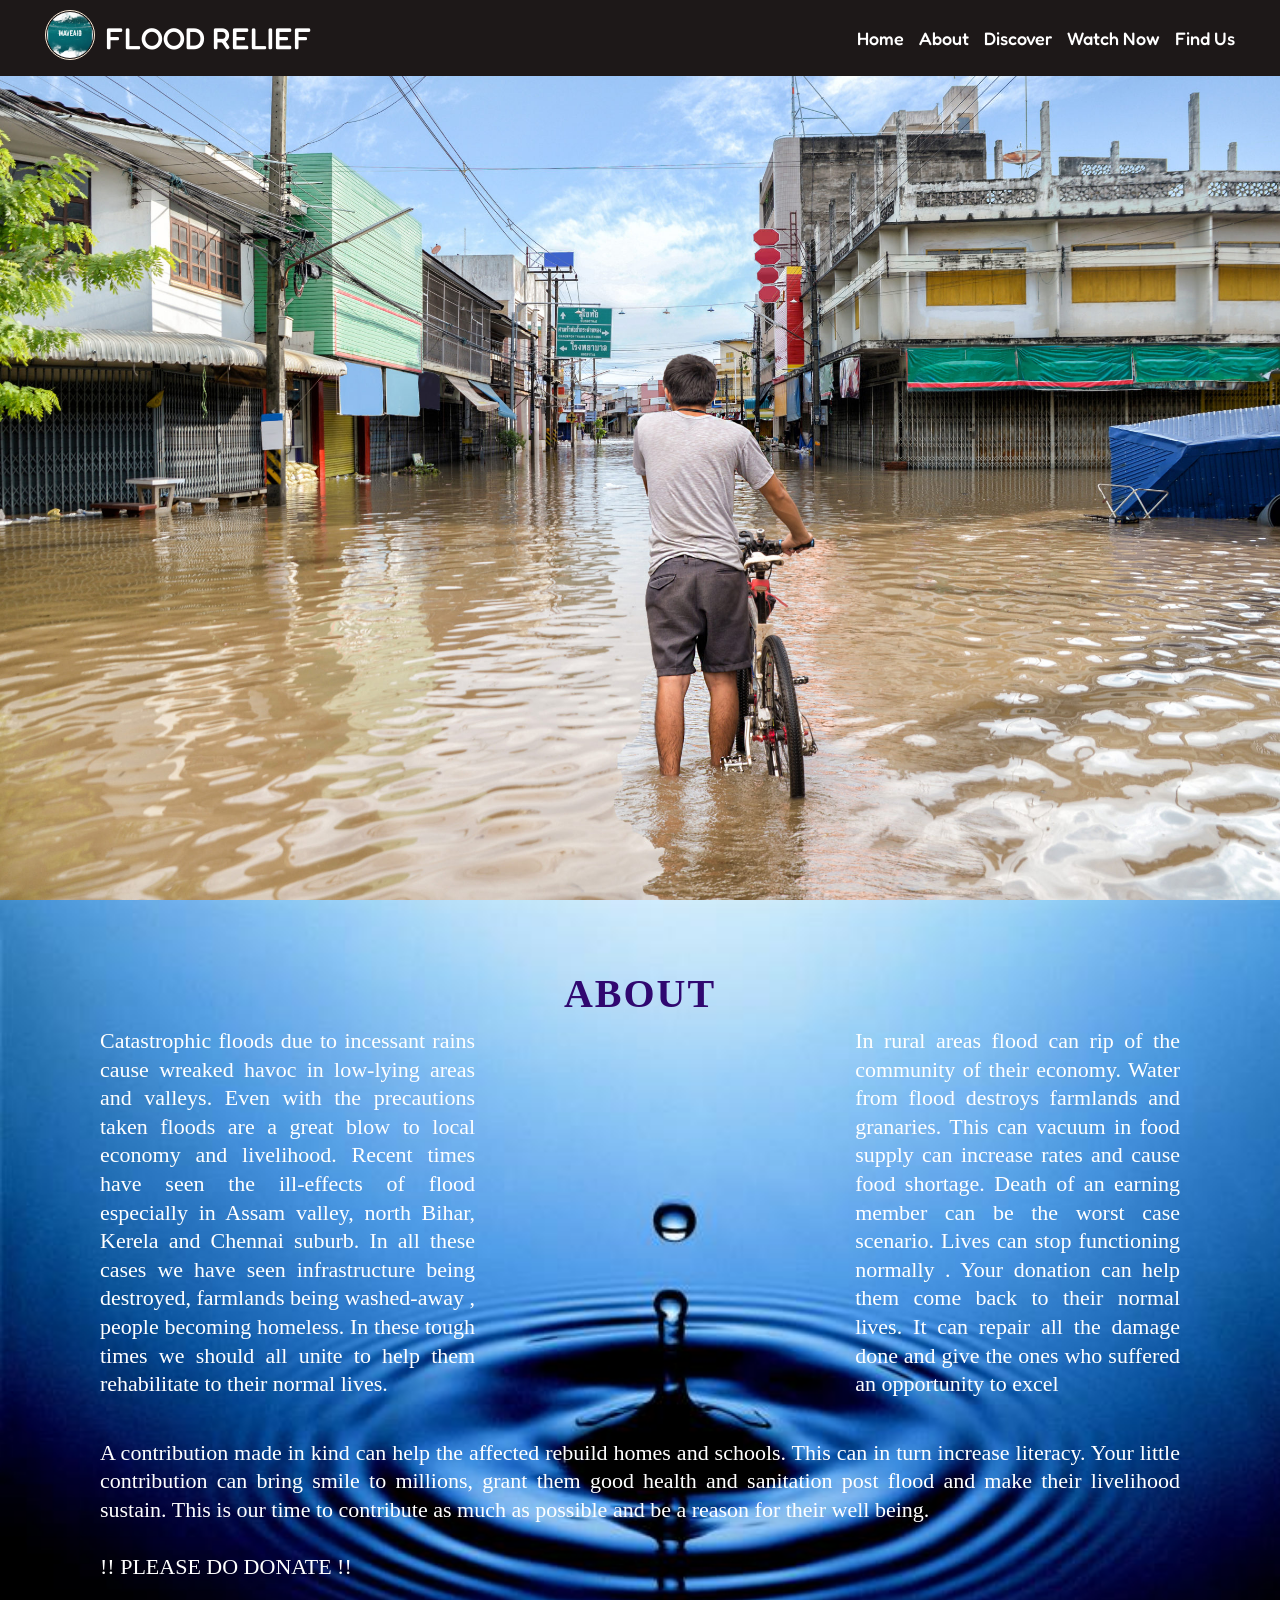
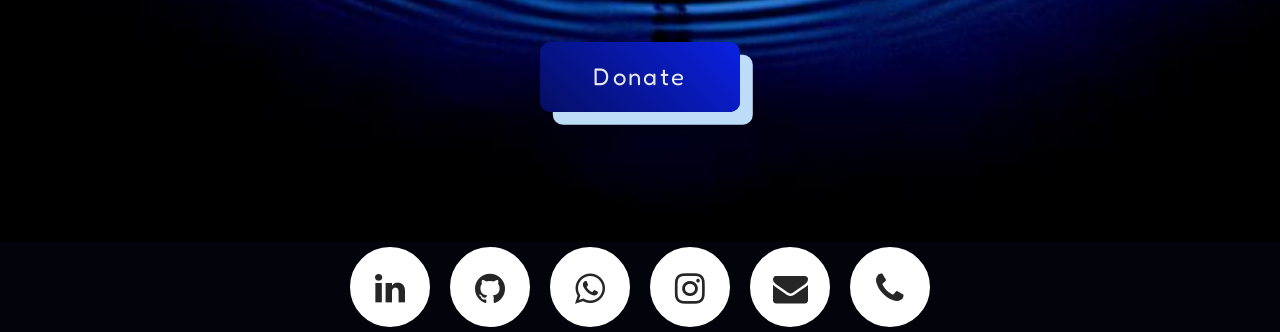
<file: index.html>
<!DOCTYPE html>
<html lang="en">

<head>
    <meta charset="UTF-8">
    <meta http-equiv="X-UA-Compatible" content="IE=edge">
    <meta name="viewport" content="width=device-width, initial-scale=1.0">
    <link rel="stylesheet" href="index.css">
    <link rel="preconnect" href="https://fonts.gstatic.com">

    <link href="https://fonts.googleapis.com/css2?family=Fredoka+One&display=swap" rel="stylesheet">


    <title> FLOOD RELIEF</title>
</head>

<body>

    <nav class="navbar">
        <div class="content">
            <div class="top-logo">
                <img src="images/logo.jpeg">

                <a href="#">FLOOD RELIEF</a>
            </div>
            <ul class="menu-list">
                <div class="icon cancel-btn">
                    <i class="fa fa-times"></i>
                </div>
                <li><a href="#">Home</a></li>
                <li><a href="#section2">About</a></li>
                <li><a href="https://aidindia.org/floodreliefwork/">Discover</a></li>
                <li><a href="https://www.youtube.com/watch?v=_KbhP3Kh-CM">Watch Now</a></li>
                <li><a href="#socials">Find Us</a></li>

            </ul>
            <div class="icon menu-btn">
                <i class="fa fa-bars"></i>
            </div>
        </div>
    </nav>

    <section class="banner">

    </section>


    <section id="section2" class="section2">
        <div class="heading">
            <h1>ABOUT</h1>
        </div>
        <div id="about" class="about">
            <p class="about-para">
            <div class="1">
                Catastrophic floods due to incessant rains cause wreaked havoc in low-lying areas
                and valleys. Even with the precautions taken floods are a great blow to local economy and livelihood.
                Recent times have seen the ill-effects of flood especially in Assam valley, north Bihar, Kerela and
                Chennai suburb. In all these cases we have seen infrastructure being destroyed, farmlands being
                washed-away , people becoming homeless. In these tough times we should all unite to help them
                rehabilitate to their normal lives.
            </div>
            <div class="video">
                <iframe width="350" height="300" src="https://www.youtube.com/embed/wyrpV5msbZk"
                    title="YouTube video player" frameborder="0"
                    allow="accelerometer; autoplay; clipboard-write; encrypted-media; gyroscope; picture-in-picture"
                    allowfullscreen></iframe>
            </div>
            <div class="2">
                In rural areas flood can rip of the community of their economy. Water from flood destroys farmlands and
                granaries. This can vacuum in food supply can increase rates and cause food shortage. Death of an
                earning member can be the worst case scenario. Lives can stop functioning normally . Your donation can
                help them come back to their normal lives. It can repair all the damage done and give the ones who
                suffered an opportunity to excel
            </div>
            
            </p>
            
        </div>
        </div>
        <div class="about">
            A contribution made in kind can help the affected rebuild homes and schools. This can in turn increase
            literacy. Your little contribution can bring smile to millions, grant them good health and sanitation
            post flood and make their livelihood sustain. This is our time to contribute as much as possible and be
            a reason for their well being.
            <br>
            <br>
            !! PLEASE DO DONATE !!
        </div>
        

        <div class="donate">
            <button class="button" onClick="myfunction()">
                Donate
            </button>
        </div>

    </section>

    <div id="socials" class="bottom-container">
        <link rel="stylesheet"
            href="https://cdnjs.cloudflare.com/ajax/libs/font-awesome/4.7.0/css/font-awesome.min.css">

        <script src="https://code.jquery.com/jquery-3.3.1.js"
            integrity="sha256-2Kok7MbOyxpgUVvAk/HJ2jigOSYS2auK4Pfzbm7uH60=" crossorigin="anonymous">
            </script>

        <ul>
            <li>
                <a href="https://www.linkedin.com/in/dibbyansh-verma-56839a212/"><i class="fa fa-linkedin icon"></i></a>
            </li>
            <li>
                <a href="https://github.com/Dibbyansh/"><i class="fa fa-github icon"></i> </a>
            </li>
            <li>
                <a href="https://wa.me/917002653045"><i class="fa fa-whatsapp icon"></i></a>
            </li>
            <li>
                <a href="https://www.instagram.com/dibbyansh/"><i class="fa fa-instagram icon"></i></a>
            </li>
            <li>
                <a href="mailto:dibbyansh123@gmail.com"><i class="fa fa-envelope icon"></i></a>
            </li>
            <li>
                <a href="tel:7002653045"><i class="fa fa-phone icon"></i></a>
            </li>
        </ul>
    </div>
    <script src="index.js"></script>

    <script src="https://code.jquery.com/jquery-3.6.0.min.js"
        integrity="sha256-/xUj+3OJU5yExlq6GSYGSHk7tPXikynS7ogEvDej/m4=" crossorigin="anonymous">
        </script>

    <script>
        function myfunction() {
            window.location.href = "payment.html";
        }
    </script>
</body>

</html>
</file>
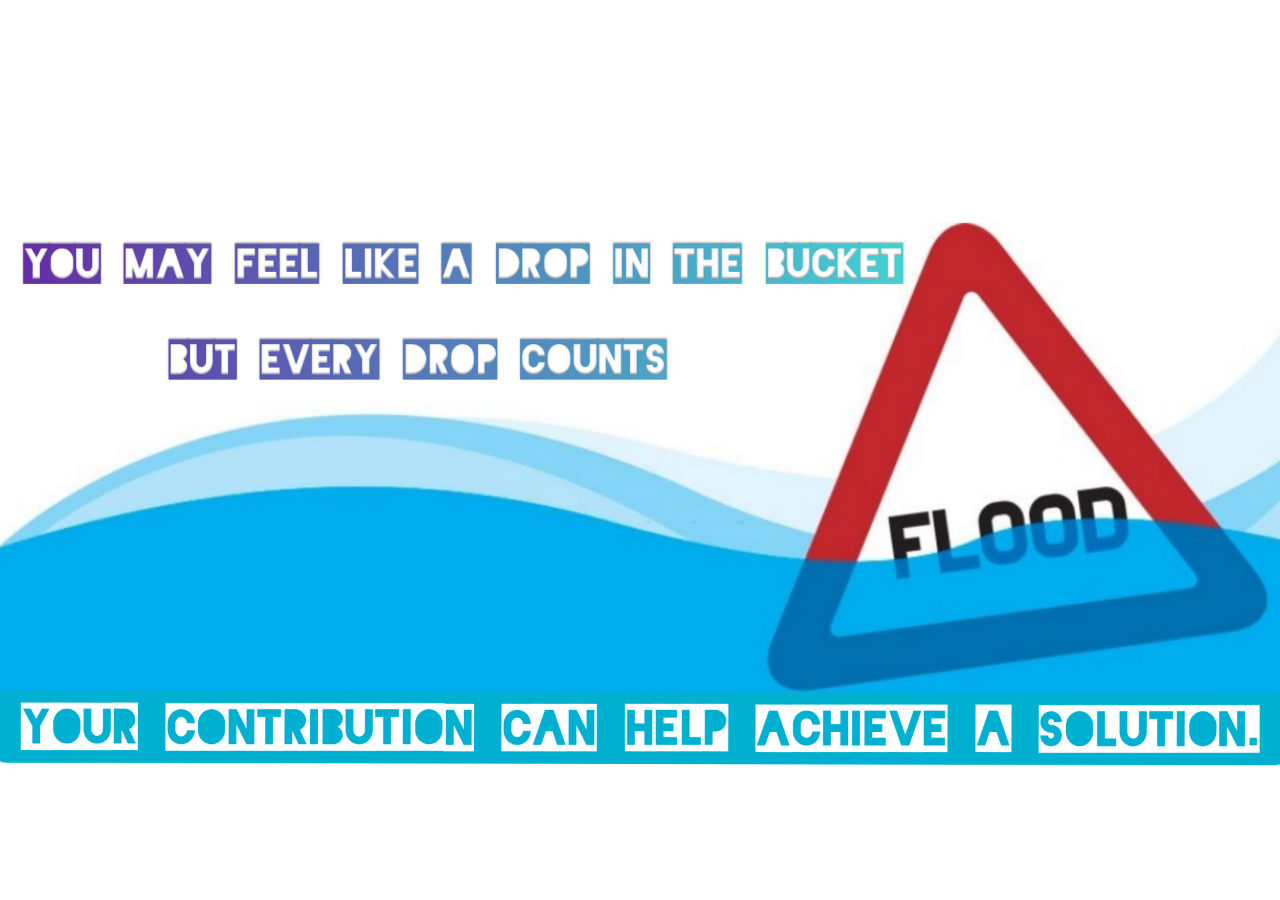
<file: payment.html>
<html>

<head>
  <title>FLOOD RELIEF PAYMENT GATEWAY</title>
  <link rel="stylesheet" href="payment.css">
  <link rel="preconnect" href="https://fonts.gstatic.com">
  <link href="https://fonts.googleapis.com/css2?family=Fredoka+One&display=swap" rel="stylesheet">
</head>

<body>

  <div class="razorpay-embed-btn" data-url="https://pages.razorpay.com/pl_HJoKKm3Nnj5YRI/view"
    data-text="Contribute for a Noble Cause" data-color="#0008FA" data-size="large">
    <script>
      (function () {
        var d = document; var x = !d.getElementById('razorpay-embed-btn-js')
        if (x) {
          var s = d.createElement('script'); s.defer = !0; s.id = 'razorpay-embed-btn-js';
          s.src = 'https://cdn.razorpay.com/static/embed_btn/bundle.js'; d.body.appendChild(s);
        } else {
          var rzp = window['__rzp__'];
          rzp && rzp.init && rzp.init()
        }
      })();
    </script>
  </div>

</body>

</html>
</file>
<file: index.css>
* {
    margin: 0;
    padding: 0;
  }
  
  @import url('https://fonts.googleapis.com/css2?family=Poppins:wght@200;300;400;500;600;700&display=swap');
  
  * {
    margin: 0;
    padding: 0;
    box-sizing: border-box;
  }
  
  html {
    scroll-behavior: smooth;
  }
  
  ::-webkit-scrollbar {
    width: 10px;
  }
  
  ::-webkit-scrollbar-track {
    background: #f1f1f1;
  }
  
  ::-webkit-scrollbar-thumb {
    background: #888;
  }
  
  ::selection {
    background: rgb(0, 123, 255, 0.3);
  }
  
  .content {
    max-width: 1250px;
    margin: auto;
    padding: 0 30px;
  }
  
  .navbar {
  
    position: fixed;
    width: 100%;
    z-index: 2;
    padding: 10px 0;
    transition: all 0.3s ease;
    font-family: 'Fredoka One', cursive;
    background-color:#1d1818;
  }
  
  .navbar.sticky {
    background: #05184d;
    padding: 10px 0;
    box-shadow: 0px 3px 5px 0px rgba(4, 5, 10, 0);
    font-family: 'Fredoka One', cursive;
  }
  
  .navbar .content {
    display: flex;
    align-items: center;
    justify-content: space-between;
  }
  
  .navbar .top-logo {
    display: flex;
  }
  
  .navbar .top-logo a {
    color: #fff;
    font-size: 30px;
    font-weight: 500;
    text-decoration: none;
    padding: 10px;
  }
  
  .navbar .menu-list {
    display: inline-flex;
  }
  
  .menu-list li {
    list-style: none;
  }
  
  .menu-list li a {
    color: #fff;
    font-size: 18px;
    font-weight: 500;
    margin-left: 15px;
    text-decoration: none;
    transition: all 0.3s ease;
  }
  
  .menu-list li a:hover {
    color: #1e0acf;
  }
  
  .top-logo img {
  
    width: 50px;
    height: 50px;
    border-radius: 50%;
    border: 1px solid antiquewhite;
    padding: 1px;
  }
  
  .banner {
    background: url("bg2.jpg") no-repeat;
    height: 100vh;
    background-size: cover;
    background-position: center;
    background-attachment: fixed;
  }
  
  .icon {
  
    color: rgb(0, 0, 0);
    font-size: 20px;
    cursor: pointer;
    display: none;
  }
  
  .menu-list .cancel-btn {
    position: absolute;
    right: 30px;
    top: 20px;
  }
  
  section {
    background: url("images/background.jpeg");
    background-repeat: no-repeat;
    background-size: cover;
    padding: 100px;
  }
  
  .banner {
    position: relative;
    height: 100vh;
    background: url('images/banner.jpg');
    background-size: cover;
    background-position: center;
    background-repeat: no-repeat;
    display: flex;
    justify-content: center;
    align-items: center;
  }

  .head {
    font-size: 40px;
    position: absolute;
    top: 4%;
    right: 5%;
    color: #fff;
  }
  
  .contact {
    position: absolute;
    bottom: 5px;
    right: 10px;
    text-align: center;
  }
  
  .contact a {
    border: 1px solid white;
    padding: 10px 25px;
    margin: 5px;
    border-radius: 8px;
    text-decoration: none;
    text-transform: uppercase;
    font-size: 14px;
    display: inline-block;
    color: white;
  }
  
  .contact a:hover {
    background: white;
    color: #333;
    border: 1px solid black;
  }
  
  .section2 {
    background: url("images/background.jpeg");
    background-repeat: no-repeat;
    background-size: cover;
    min-height: 100vh;
    justify-content: center;
    align-items: center;
    
  }
  
  .heading {
    text-align: center;
    color:rgb(48, 8, 112);
  }
  
  .heading h1 {
    font-weight: 600;
    font-size: 40px;
    letter-spacing: 2px;
    margin-top: -30px;
    font-family:Georgia, 'Times New Roman', Times, serif;
  
  }
  
  .about {
    text-align:justify;
    font-family: 'Times New Roman', Times, serif;
    line-height: 1.3;
    padding-top: 10px;
    display: flex;
    font-size: 22px;
    margin-bottom: 30px;
    color:rgb(255, 255, 255);
  }
  
  .about h1 {
    letter-spacing: 10px;
    
  }
  

  .video {
    margin-top: 0px;
    margin: 15px;

  }

  
  .donate{
    display: flex;
    justify-content: center;
    align-items: center;
    margin-top: 50px;
    text-align:justify;
    font-family: 'Times New Roman', Times, serif;
    line-height: 1;
    padding-top: 10px;
    display: flex;
    font-size: 22px;
    margin-bottom: 30px;
    color:rgb(255, 255, 255);
  }

  .button {
      width: 200px;
      height: 70px;
      font-family: 'Fredoka One', cursive;
      font-size: 1.5rem;
      letter-spacing: 0.1em;
      color: #e8e8e8;
      border: none;
      border-radius: 10px;
      outline: none;
      background: linear-gradient(45deg, #000000fa, rgb(12, 37, 255), #0eb3b3);
      background-size: 400% 400%;
      box-shadow: 1vw 1vw 0 rgb(188, 220, 248);
      cursor: pointer;
      transition: all 0.3s ease;
 }

  .button:hover {
      animation: gradient 10s ease infinite;
      font-size:2rem;
      box-shadow: 0.2vw 0.2vw 0 rgb(220, 223, 224);
 }
  @keyframes gradient {
      50% {
          background-position: 100% 0;
     }
 }
   

  .bottom-container {
    background:#03030c;
    display: flex;
    font-size: 20px;
    justify-content: center;
    padding: 5px;
  }
  
  .bottom-container ul {
    display: flex;
    position: relative;
  }
  
  .bottom-container ul li {
    list-style: none;

  }
  
  .bottom-container ul li a {
    width: 80px;
    height: 80px;
    background-color: #fff;
    text-align: center;
    line-height: 80px;
    font-size: 35px;
    margin: 0 10px;
    display: block;
    border-radius: 50%;
    position: relative;
    overflow: hidden;
    border: 3px solid #fff;
    z-index: 1;
  }
  
  .bottom-container ul li a .icon {
    position: relative;
    color: #262626;
    transition: .5s;
    z-index: 3;
  }
  
  .bottom-container ul li a:hover .icon {
    color: #fff;
    transform: rotateY(360deg);
  }
  
  .bottom-container  ul li a:before {
    content: "";
    position: absolute;
    top: 100%;
    left: 0;
    width: 100%;
    height: 100%;
    background: #f00;
    transition: .5s;
    z-index: 2;
  }
  
.fa {
    width: 50px;
    text-decoration: none;
  }
  .bottom-container ul li a:hover:before {
    top: 0;
  }
  .bottom-container ul li:nth-child(1) a:before {
    background: #0077b5;
  }
  .bottom-container ul li:nth-child(2) a:before{
    background: black;
  }
  
  .bottom-container ul li:nth-child(3) a:before{
    background: #00b489;
  }

  .bottom-container ul li:nth-child(4) a:before {
    background: #f09433;
    background: -moz-linear-gradient(45deg, #f09433 0%, #e6683c 25%, #dc2743 50%, #cc2366 75%, #bc1888 100%);
    background: -webkit-linear-gradient(45deg, #f09433 0%, #e6683c 25%, #dc2743 50%, #cc2366 75%, #bc1888 100%);
    background: linear-gradient(45deg, #f09433 0%, #e6683c 25%, #dc2743 50%, #cc2366 75%, #bc1888 100%);
    filter: progid:DXImageTransform.Microsoft.gradient(startColorstr='#f09433', endColorstr='#bc1888', GradientType=1);
  }
  
  .bottom-container ul li:nth-child(5) a:before {
    background: #df2e16;
  }
  .bottom-container ul li:nth-child(6) a:before {
    background: yellow;
    color: black;
  
  }
</file>
<file: payment.css>
body{
    background: linear-gradient(rgba(0, 0, 0, 0), rgba(0, 0, 0, 0)), url("images/payment.jpeg");
    height: 20vh;
    -webkit-background-size: auto;
    background-size: cover;
    background-position: center center;
    position: relative;
    display: inline-flex;
    justify-content: center;
    align-items: center;
}


.razorpay-embed-btn{
    position: absolute;
    margin-top: 750px;
    margin-left: 600px;
    
}
</file>
